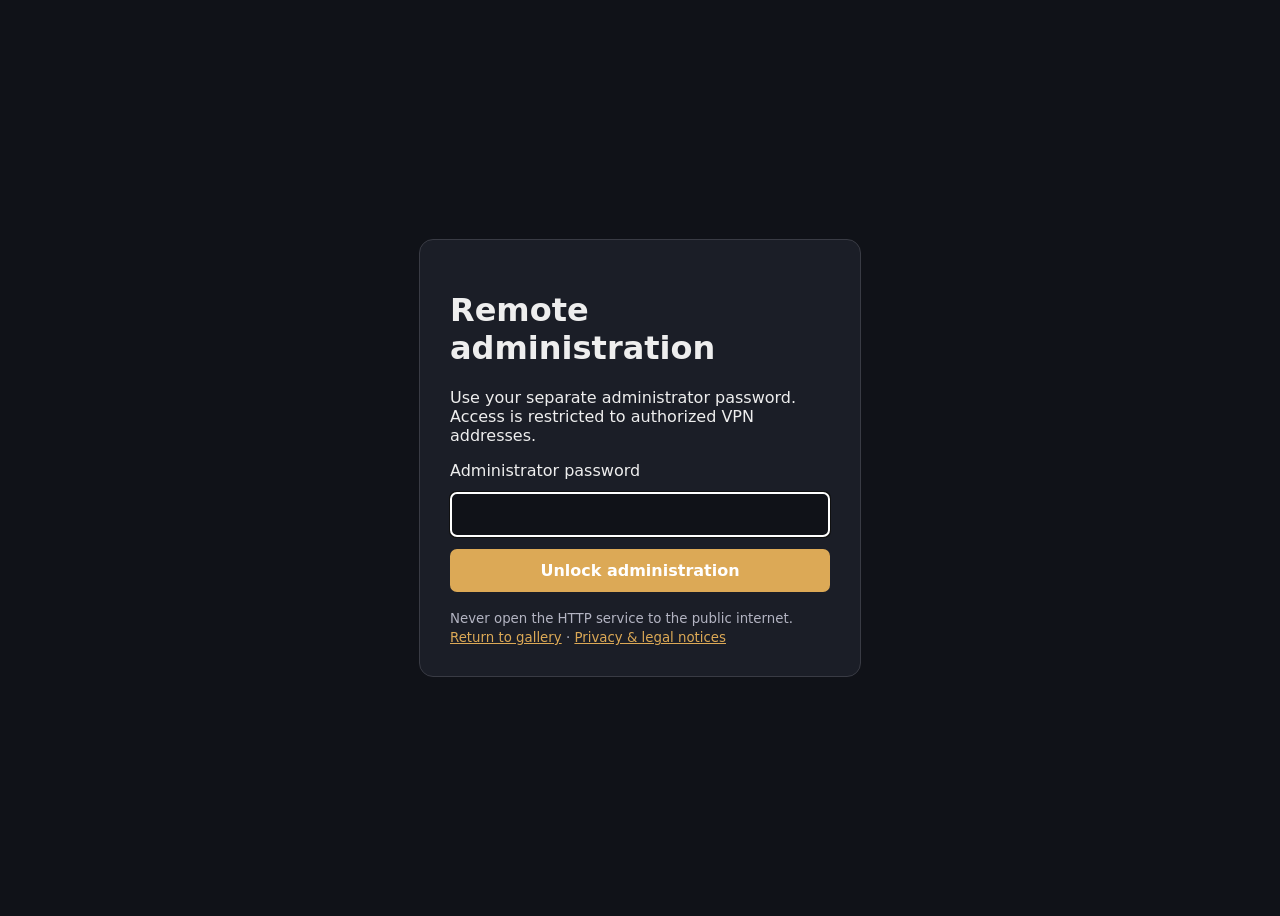
<file: static/admin-login.html>
<!doctype html><html lang="en"><head><meta charset="utf-8"><meta name="viewport" content="width=device-width,initial-scale=1"><meta name="color-scheme" content="dark"><title>Remote administration · Plex Cast Explorer</title>
<style>body{background:#101218;color:#eee;font:16px system-ui;min-height:100vh;display:grid;place-items:center}main{background:#1b1e27;border:1px solid #393b44;border-radius:14px;padding:30px;width:min(380px,90vw)}input,button{display:block;width:100%;box-sizing:border-box;padding:12px;font:inherit;margin-top:12px}input{background:#101218;color:white;border:1px solid #555;border-radius:6px}button{background:#dca956;border:0;border-radius:7px;font-weight:bold}small{color:#b3b4c2}#error{color:#ff9e9e}</style></head><body><main><h1>Remote administration</h1><p>Use your separate administrator password. Access is restricted to authorized VPN addresses.</p><form id="form"><label for="password">Administrator password</label><input id="password" type="password" autocomplete="current-password" minlength="16" required autofocus><button id="submit">Unlock administration</button></form><p id="error" role="alert"></p><small>Never open the HTTP service to the public internet. <a style="color:#dca956" href="/">Return to gallery</a> · <a style="color:#dca956" href="/privacy">Privacy &amp; legal notices</a></small></main><script>document.getElementById('form').addEventListener('submit',async function(e){e.preventDefault();const btn=document.getElementById('submit');btn.disabled=true;try{const res=await fetch('/api/admin/login',{method:'POST',headers:{'Content-Type':'application/json'},body:JSON.stringify({password:document.getElementById('password').value})});const j=await res.json();if(!res.ok)throw Error(j.error||'Unable to authenticate');location.assign('/');}catch(e){document.getElementById('error').textContent=e.message;btn.disabled=false;}});</script></body></html>
</file>
